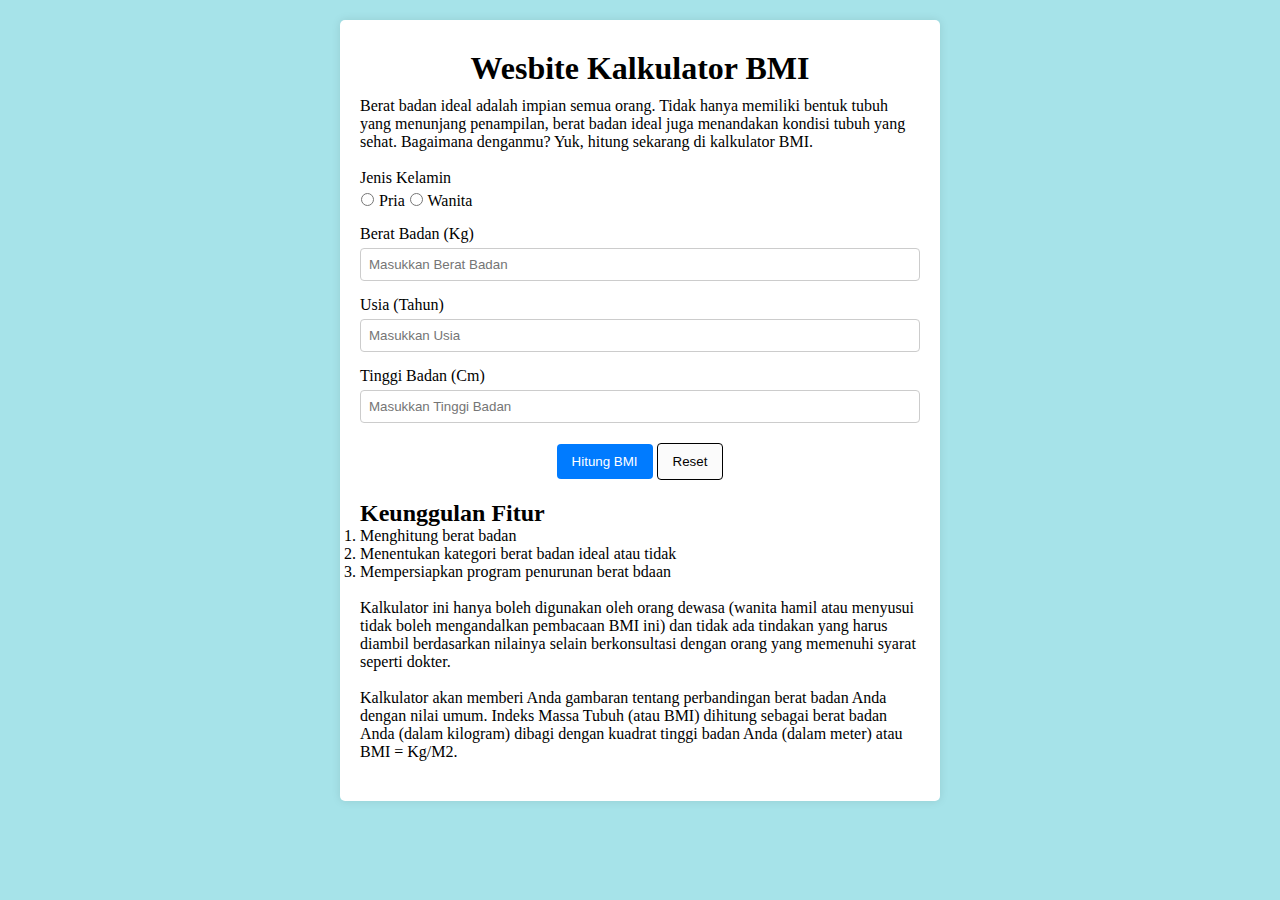
<file: index.html>
<!DOCTYPE html>
<html lang="en">
  <head>
    <meta charset="UTF-8" />
    <meta name="viewport" content="width=device-width, initial-scale=1.0" />
    <link rel="stylesheet" href="css/style.css" />

    <title>Kalkulator BMI</title>
  </head>
  <body>
    <!-- Tampilan Website Kalkulator BMI -->
    <div class="container">
      <div id="bmiFormSection">
        <h1>Wesbite Kalkulator BMI</h1>
        <p>
          Berat badan ideal adalah impian semua orang. Tidak hanya memiliki
          bentuk tubuh yang menunjang penampilan, berat badan ideal juga
          menandakan kondisi tubuh yang sehat. Bagaimana denganmu? Yuk, hitung
          sekarang di kalkulator BMI.
        </p>
        <br />
        <form id="bmiForm">
          <div class="form-group"> <!-- Untuk formulir group--> 
            <label for="gender">Jenis Kelamin</label>
            <input type="radio" id="gender" value="Pria" /> Pria
            <input type="radio" id="gender" value="Wanita" /> Wanita
          </div>
          <div class="form-group">
            <label for="weight">Berat Badan (Kg)</label>
            <input
              type="number"
              id="weight"
              name="weight"
              required
              placeholder="Masukkan Berat Badan"
            />
          </div>
          <div class="form-group">
            <label for="age">Usia (Tahun)</label>
            <input
              type="number"
              id="age"
              name="age"
              required
              placeholder="Masukkan Usia"
            />
          </div>
          <div class="form-group">
            <label for="height">Tinggi Badan (Cm)</label>
            <input
              type="number"
              id="height"
              name="height"
              required
              placeholder="Masukkan Tinggi Badan"
            />
          </div>
          <div class="button-group">
            <button type="submit">Hitung BMI</button>
            <button type="reset" id="reset">Reset</button>
          </div>
        </form>
        <div class="container-footer">
          <h2>Keunggulan Fitur</h2>
          <li type="1">Menghitung berat badan</li>
          <li type="1">Menentukan kategori berat badan ideal atau tidak</li>
          <li type="1">Mempersiapkan program penurunan berat bdaan</li>
          <br />
          <p>
            Kalkulator ini hanya boleh digunakan oleh orang dewasa (wanita hamil
            atau menyusui tidak boleh mengandalkan pembacaan BMI ini) dan tidak
            ada tindakan yang harus diambil berdasarkan nilainya selain
            berkonsultasi dengan orang yang memenuhi syarat seperti dokter.
          </p>
          <br />
          <p>
            Kalkulator akan memberi Anda gambaran tentang perbandingan berat
            badan Anda dengan nilai umum. Indeks Massa Tubuh (atau BMI) dihitung
            sebagai berat badan Anda (dalam kilogram) dibagi dengan kuadrat
            tinggi badan Anda (dalam meter) atau BMI = Kg/M2.
          </p>
        </div>
      </div>

      <!-- Hasil BMI -->
      <div id="resultSection" class="result">
        <h2>Hasil</h2>
        <div class="result-group">
          <p><strong id="bmiCategory">Berat Badan Lebih</strong></p>

          <p id="bmiValue">29.3</p>

          <p>Anda memiliki kategori <span id="categoryText">obesitas</span></p>
          <button cla onclick="downloadResult()">Download Hasil BMI</button>
        </div>
        <p>Hasil diantara adalah <span id="bmiValue2"></span> dan 25</p>
        <p>Anda berada dalam kategori <span id="categoryText1"></span>
          <p id="categoryText2"></p></p>
          <div class="result-group2">
            <button><a href="https://play.google.com/store/apps/details?id=com.sigiziapp&hl=id">Konsultasi Via Ahli Gizi Aplikasi</a></button>
            <button><a href="https://sigiziterpadu.kemkes.go.id/login_sisfo/">Registrasi Online Sekarang</a></button>
          </div>
          <p>BMI tidak sepenuhnya mewakili diagnosis menyeluruh dari kesehatan tubuh dan resiko penyakit seseorang. Anda perlu konsultasi lebih lanjut mengenai resiko dan kekhawatiran Anda terkait dengan berat badan Anda.</p>
          <div class="result-group3">

            <button><a href="https://play.google.com/store/apps/details?id=com.rsmurniteguh.mobileapps.droid">Konsultasi Doker Via Aplikasi</a></button>
            <button><a href="https://www.rsmurniteguh.com/id/Entity?type=ONLINE_APPOINTMENT&poly=PSBUMU">Registrasi Online Sekarang</a></button>
          </div>
          </div>
        </div>
      </div>
    </div>
    <script src="js/javascript.js"></script>
  </body>
</html>
</file>
<file: css/style.css>
/* ini CSS */
* {
  margin: 0;
  padding: 0;
  box-sizing: border-box;
}

body {
  background: #a6e3e9;
  padding: 20px;
}

.container {
  max-width: 600px;
  margin: 0 auto;
  background-color: #fff;
  padding: 20px;
  border-radius: 5px;
  box-shadow: 0 0 10px rgba(0, 0, 0, 0.1);
}

.container h1 {
  text-align: center;
  padding: 10px 0;
}

.form-group {
  margin-bottom: 15px;
}

.form-group label {
  display: block;
  margin-bottom: 5px;
  font-size: 1rem;
}

input#gender {
  width: 15px;
}
.form-group input {
  width: 100%;
  padding: 8px;
  border: 1px solid #ccc;
  border-radius: 4px;
}

.button-group {
  text-align: center;
  margin-top: 20px;
}

.button-group button {
  padding: 10px 15px;
  background-color: #007bff;
  color: #fff;
  border: none;
  border-radius: 4px;
  cursor: pointer;
}

.button-group #reset {
  background: #fbfbfb;
  border: 1px solid black;
  color: #030303;
}
.button-group button:hover {
  background: #0056b3;
  transition: 0.3s;
}

.container-footer {
  padding: 20px 0;
}

.result-group {
  background: #f3eeea;
  text-align: center;
  padding: 20px;
  font-size: 21px;
  border-radius: 5px;
}

.result-group button:hover {
  background: #0056b3;
  transition: 0.3s;
}

.result-group p {
  padding: 5px 0;
}

.result-group button {
  margin: 10px 0 0 0;
  padding: 10px 15px;
  border-radius: 4px;
  background: #007bff;
  color: #fff;
  border: none;
  cursor: pointer;
}

.result-group2 {
  text-align: center;
  cursor: pointer;
}

.result-group2 a {
  color: #fff;
  text-decoration: none;
}
.result-group2 button {
  padding: 10px 15px;
  margin: 10px 0;
  border-radius: 5px;
  border: none;
  background: #007bff;
}

.result-group2 button:hover {
  background: #0056b3;
  transition: 0.3s;
}
.result-group3 {
  text-align: center;
  cursor: pointer;
}

.result-group3 a {
  color: #fff;
  text-decoration: none;
}
.result-group3 button {
  padding: 10px 15px;
  margin: 10px 0;
  border-radius: 5px;
  border: none;
  background: #007bff;
}

.result-group3 button:hover {
  background: #0056b3;
  transition: 0.3s;
}

.result {
  display: none; /* Display Hasil disembunyikan */
  margin-top: 20px;
}

input[type="number"]::-webkit-inner-spin-button,
input[type="number"]::-webkit-outer-spin-button {
  -webkit-appearance: none;
  -moz-appearance: none;
  appearance: none;
  margin: 0;
}
</file>
